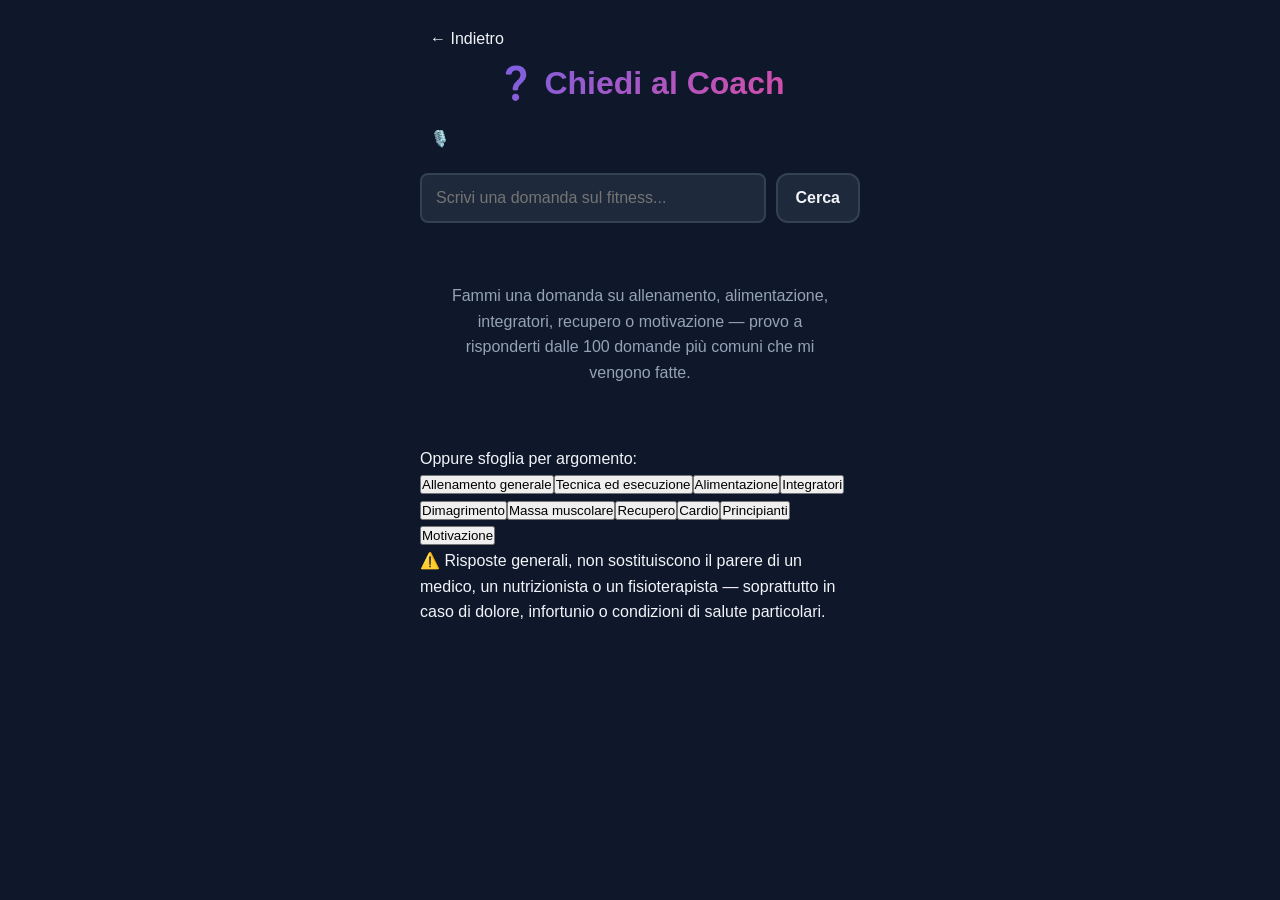
<file: faq.html>
<!DOCTYPE html>
<html lang="it">
<head>
    <meta charset="UTF-8">
    <meta name="viewport" content="width=device-width, initial-scale=1.0">
    <title>Chiedi al Coach - FitCoach</title>
    <link rel="stylesheet" href="css/style.css">
</head>
<body>
    <div class="container">
        <header>
            <button onclick="showPage('dashboard')" class="back-btn">← Indietro</button>
            <h1>❓ Chiedi al Coach</h1>
            <button id="btn-faq-voice" class="back-btn" onclick="askFaqByVoice()" title="Fai la domanda a voce">🎙️</button>
        </header>

        <div class="add-exercise-row">
            <input type="text" id="faq-input" placeholder="Scrivi una domanda sul fitness..." autocomplete="off">
            <button type="button" onclick="handleFaqSearch()" class="btn-secondary">Cerca</button>
        </div>

        <div id="faq-results" class="faq-results"></div>

        <div id="faq-empty" class="empty-state">
            <p>Fammi una domanda su allenamento, alimentazione, integratori, recupero o motivazione — provo a risponderti dalle 100 domande più comuni che mi vengono fatte.</p>
        </div>

        <div class="faq-categories" id="faq-categories">
            <!-- Generato dinamicamente: elenco categorie per sfogliare senza cercare -->
        </div>

        <p class="faq-disclaimer">⚠️ Risposte generali, non sostituiscono il parere di un medico, un nutrizionista o un fisioterapista — soprattutto in caso di dolore, infortunio o condizioni di salute particolari.</p>
    </div>

    <script src="js/avatars.js"></script>
    <script src="js/workout-engine.js"></script>
    <script src="js/coach-voice.js"></script>
    <script src="js/voice-input.js"></script>
    <script src="js/faq-data.js"></script>
    <script src="js/app.js"></script>
    <script src="js/faq-page.js"></script>
</body>
</html>
</file>
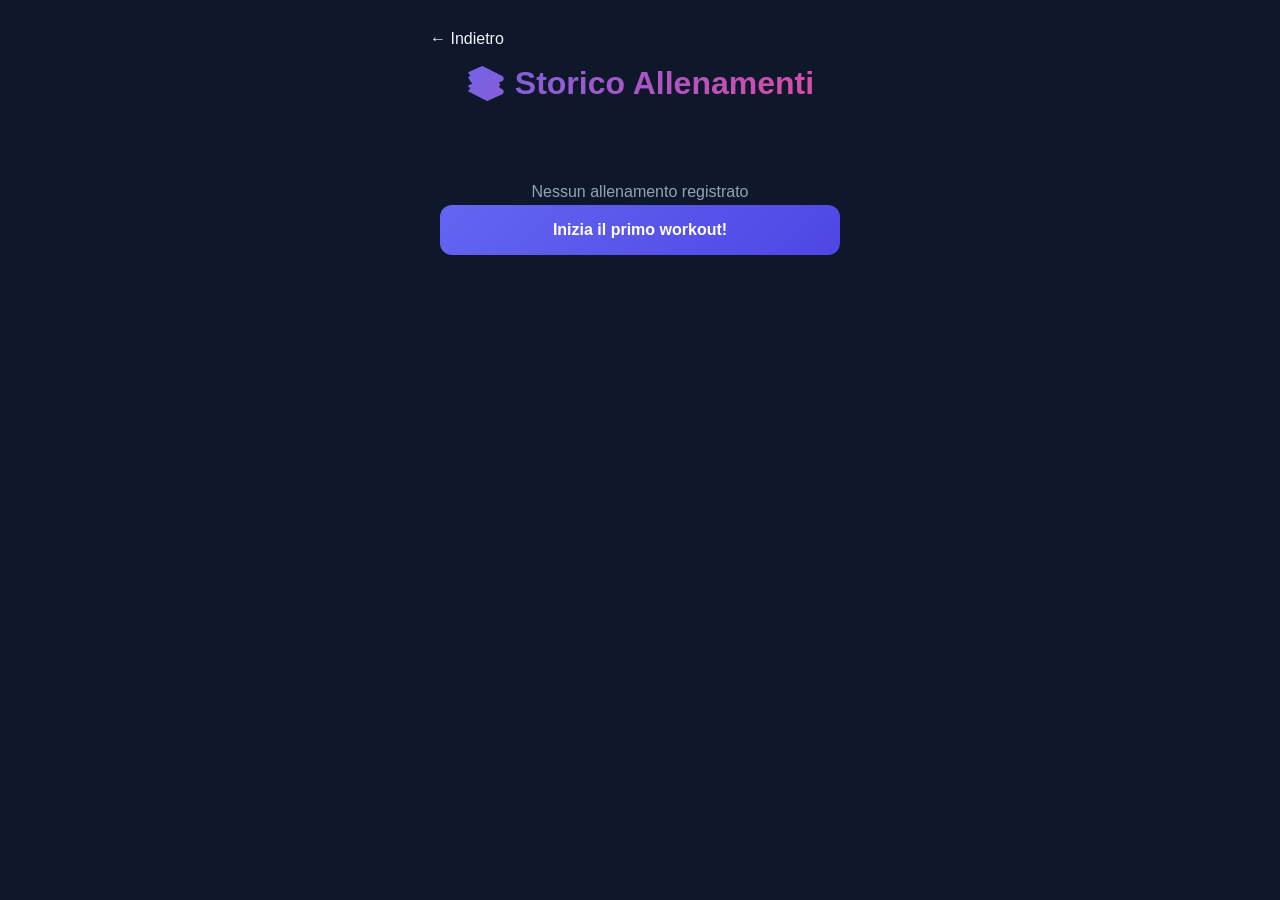
<file: history.html>
<!DOCTYPE html>
<html lang="it">
<head>
    <meta charset="UTF-8">
    <meta name="viewport" content="width=device-width, initial-scale=1.0">
    <title>Storico - FitCoach</title>
    <link rel="stylesheet" href="css/style.css">
</head>
<body>
    <div class="container">
        <header>
            <button onclick="showPage('dashboard')" class="back-btn">← Indietro</button>
            <h1>📚 Storico Allenamenti</h1>
        </header>

        <div id="history-list" class="history-list">
            <!-- Generato dinamicamente -->
        </div>

        <div id="no-history" class="empty-state" style="display:none;">
            <p>Nessun allenamento registrato</p>
            <button onclick="showPage('workout')" class="btn-primary">Inizia il primo workout!</button>
        </div>
    </div>

    <script src="js/avatars.js"></script>
    <script src="js/workout-engine.js"></script>
    <script src="js/app.js"></script>
</body>
</html>
</file>
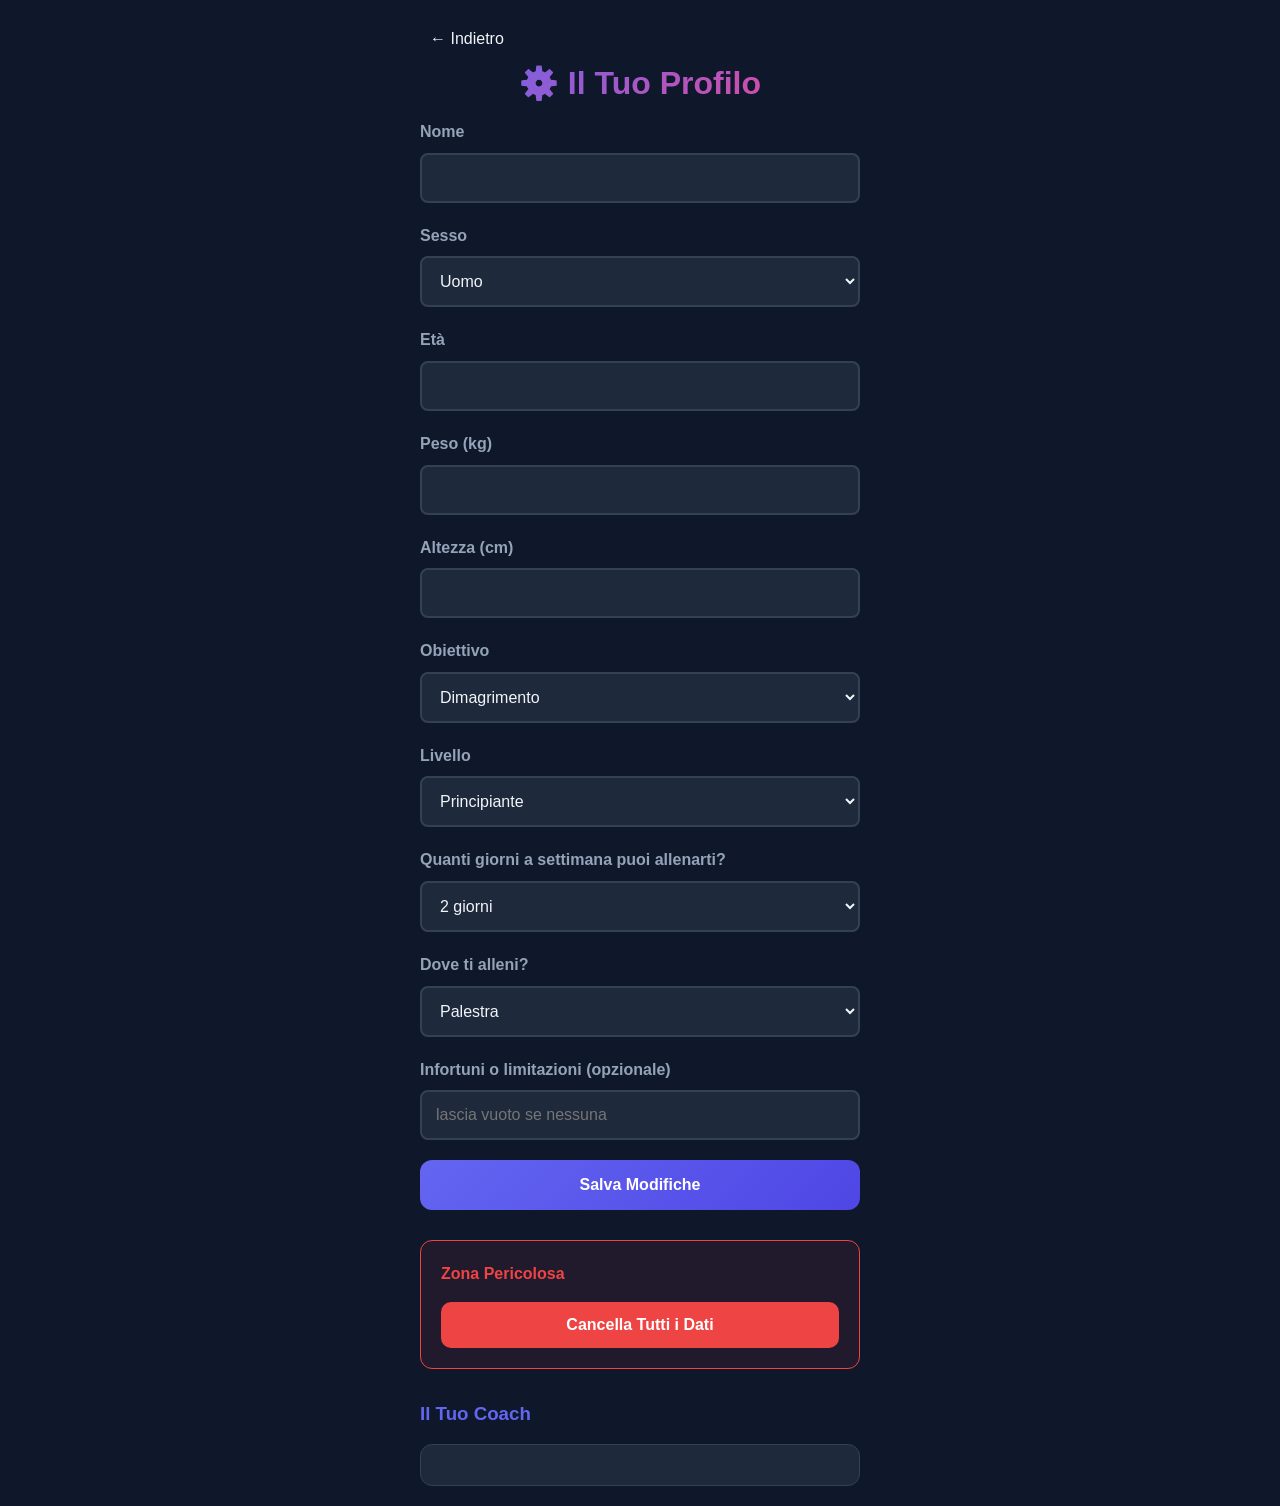
<file: profile.html>
<!DOCTYPE html>
<html lang="it">
<head>
    <meta charset="UTF-8">
    <meta name="viewport" content="width=device-width, initial-scale=1.0">
    <title>Profilo - FitCoach</title>
    <link rel="stylesheet" href="css/style.css">
</head>
<body>
    <div class="container">
        <header>
            <button onclick="showPage('dashboard')" class="back-btn">← Indietro</button>
            <h1>⚙️ Il Tuo Profilo</h1>
        </header>

        <form id="edit-profile-form" class="form-section">
            <div class="form-group">
                <label>Nome</label>
                <input type="text" id="edit-nome" required>
            </div>
            <div class="form-group">
                <label>Sesso</label>
                <select id="edit-sesso" required>
                    <option value="uomo">Uomo</option>
                    <option value="donna">Donna</option>
                    <option value="altro">Preferisco non specificare</option>
                </select>
            </div>
            <div class="form-group">
                <label>Età</label>
                <input type="number" id="edit-eta" required>
            </div>
            <div class="form-group">
                <label>Peso (kg)</label>
                <input type="number" id="edit-peso" step="0.1" required>
            </div>
            <div class="form-group">
                <label>Altezza (cm)</label>
                <input type="number" id="edit-altezza" required>
            </div>
            <div class="form-group">
                <label>Obiettivo</label>
                <select id="edit-obiettivo" required>
                    <option value="dimagrimento">Dimagrimento</option>
                    <option value="massa">Aumento Massa</option>
                    <option value="forza">Aumento Forza</option>
                    <option value="mantenimento">Mantenimento</option>
                    <option value="benessere">Benessere Generale</option>
                </select>
            </div>
            <div class="form-group">
                <label>Livello</label>
                <select id="edit-livello" required>
                    <option value="principiante">Principiante</option>
                    <option value="intermedio">Intermedio</option>
                    <option value="avanzato">Avanzato</option>
                </select>
            </div>
            <div class="form-group">
                <label>Quanti giorni a settimana puoi allenarti?</label>
                <select id="edit-giorni" required>
                    <option value="2">2 giorni</option>
                    <option value="3">3 giorni</option>
                    <option value="4">4 giorni</option>
                    <option value="5">5 giorni</option>
                    <option value="6">6 giorni</option>
                </select>
            </div>
            <div class="form-group">
                <label>Dove ti alleni?</label>
                <select id="edit-dove" required>
                    <option value="palestra">Palestra</option>
                    <option value="casa">Casa</option>
                    <option value="entrambi">Entrambi</option>
                </select>
            </div>
            <div class="form-group">
                <label>Infortuni o limitazioni (opzionale)</label>
                <input type="text" id="edit-limitazioni" placeholder="lascia vuoto se nessuna">
            </div>
            <button type="submit" class="btn-primary">Salva Modifiche</button>
        </form>

        <div class="danger-zone">
            <h3>Zona Pericolosa</h3>
            <button onclick="resetData()" class="btn-danger">Cancella Tutti i Dati</button>
        </div>

        <div class="coach-info">
            <h3>Il Tuo Coach</h3>
            <div id="current-coach" class="coach-card"></div>
        </div>
    </div>

    <script src="js/avatars.js"></script>
    <script src="js/app.js"></script>
    <script>
        // Carica dati profilo
        document.addEventListener('DOMContentLoaded', () => {
            if (currentUser) {
                document.getElementById('edit-nome').value = currentUser.nome;
                document.getElementById('edit-eta').value = currentUser.eta;
                document.getElementById('edit-peso').value = currentUser.peso;
                document.getElementById('edit-altezza').value = currentUser.altezza;
                document.getElementById('edit-obiettivo').value = currentUser.obiettivo;
                document.getElementById('edit-livello').value = currentUser.livello;
                document.getElementById('edit-sesso').value = currentUser.sesso || 'altro';
                document.getElementById('edit-giorni').value = currentUser.giorniSettimana || 3;
                document.getElementById('edit-dove').value = currentUser.doveAllena || 'palestra';
                document.getElementById('edit-limitazioni').value = currentUser.limitazioni || '';
                
                // Mostra coach attuale
                const coach = avatars[currentUser.avatar];
                document.getElementById('current-coach').innerHTML = `
                    <img src="${coach.image}" alt="${coach.name}">
                    <h4>${coach.name}</h4>
                    <p>Stile: ${coach.style}</p>
                `;
            }
        });
        
        // Salva modifiche
        document.getElementById('edit-profile-form').addEventListener('submit', (e) => {
            e.preventDefault();
            
            currentUser.nome = document.getElementById('edit-nome').value;
            currentUser.eta = parseInt(document.getElementById('edit-eta').value);
            currentUser.peso = parseFloat(document.getElementById('edit-peso').value);
            currentUser.altezza = parseInt(document.getElementById('edit-altezza').value);
            currentUser.obiettivo = document.getElementById('edit-obiettivo').value;
            currentUser.livello = document.getElementById('edit-livello').value;
            currentUser.sesso = document.getElementById('edit-sesso').value;
            currentUser.giorniSettimana = parseInt(document.getElementById('edit-giorni').value);
            currentUser.doveAllena = document.getElementById('edit-dove').value;
            currentUser.limitazioni = document.getElementById('edit-limitazioni').value.trim();
            
            Storage.save('fitcoach_user', currentUser);
            alert('Profilo aggiornato!');
            loadDashboard();
        });
        
        // Reset dati
        function resetData() {
            if (confirm('Sei sicuro? Tutti i dati verranno cancellati permanentemente!')) {
                localStorage.clear();
                window.location.href = 'index.html';
            }
        }
    </script>
</body>
</html>
</file>
<file: css/style.css>
:root {
    --primary: #6366f1;
    --primary-dark: #4f46e5;
    --secondary: #ec4899;
    --bg: #0f172a;
    --surface: #1e293b;
    --text: #f1f5f9;
    --text-muted: #94a3b8;
    --success: #10b981;
    --border: #334155;
}

* {
    margin: 0;
    padding: 0;
    box-sizing: border-box;
}

body {
    font-family: 'Inter', sans-serif;
    background: var(--bg);
    color: var(--text);
    line-height: 1.6;
    overflow-x: hidden;
}

.container {
    max-width: 480px;
    margin: 0 auto;
    padding: 20px;
    min-height: 100vh;
}

/* Steps */
.step {
    display: none;
    animation: fadeIn 0.3s ease;
}

.step.active {
    display: block;
}

@keyframes fadeIn {
    from { opacity: 0; transform: translateY(10px); }
    to { opacity: 1; transform: translateY(0); }
}

h1 {
    font-size: 2rem;
    text-align: center;
    margin-bottom: 10px;
    background: linear-gradient(135deg, var(--primary), var(--secondary));
    -webkit-background-clip: text;
    -webkit-text-fill-color: transparent;
}

.subtitle {
    text-align: center;
    color: var(--text-muted);
    margin-bottom: 30px;
}

/* Avatars Preview */
.avatars-preview {
    display: flex;
    justify-content: center;
    gap: 20px;
    margin: 30px 0;
}

.avatar-thumb {
    width: 100px;
    height: 100px;
    border-radius: 50%;
    object-fit: cover;
    border: 3px solid var(--primary);
}

/* Buttons */
.btn-primary {
    width: 100%;
    padding: 16px;
    background: linear-gradient(135deg, var(--primary), var(--primary-dark));
    color: white;
    border: none;
    border-radius: 12px;
    font-size: 1rem;
    font-weight: 600;
    cursor: pointer;
    transition: transform 0.2s;
}

.btn-primary:active {
    transform: scale(0.98);
}

.btn-secondary {
    width: 100%;
    padding: 16px;
    background: var(--surface);
    color: var(--text);
    border: 2px solid var(--border);
    border-radius: 12px;
    font-size: 1rem;
    font-weight: 600;
    cursor: pointer;
}

/* Forms */
.form-group {
    margin-bottom: 20px;
}

label {
    display: block;
    margin-bottom: 8px;
    font-weight: 600;
    color: var(--text-muted);
}

input, select {
    width: 100%;
    padding: 14px;
    background: var(--surface);
    border: 2px solid var(--border);
    border-radius: 8px;
    color: var(--text);
    font-size: 1rem;
    font-family: inherit;
}

input:focus, select:focus {
    outline: none;
    border-color: var(--primary);
}

/* Avatar Selection */
.avatar-selection {
    display: flex;
    flex-direction: column;
    gap: 20px;
    margin-top: 30px;
}

.avatar-card {
    background: var(--surface);
    border: 3px solid var(--border);
    border-radius: 16px;
    padding: 20px;
    text-align: center;
    cursor: pointer;
    transition: all 0.3s;
}

.avatar-card:hover {
    border-color: var(--primary);
    transform: translateY(-5px);
}

.avatar-card.selected {
    border-color: var(--success);
    background: rgba(16, 185, 129, 0.1);
}

.avatar-img {
    width: 120px;
    height: 120px;
    border-radius: 50%;
    object-fit: cover;
    margin-bottom: 15px;
    border: 3px solid var(--primary);
}

.coach-style {
    color: var(--primary);
    font-weight: 600;
    margin: 10px 0;
}

.coach-desc {
    font-size: 0.9rem;
    color: var(--text-muted);
    font-style: italic;
}

/* Dashboard */
.dashboard-header {
    margin-bottom: 30px;
}

.coach-banner {
    background: linear-gradient(135deg, var(--surface), var(--bg));
    border: 2px solid var(--border);
    border-radius: 16px;
    padding: 20px;
    display: flex;
    align-items: center;
    gap: 15px;
}

.coach-banner img {
    width: 80px;
    height: 80px;
    border-radius: 50%;
    object-fit: cover;
    border: 3px solid var(--primary);
}

.coach-message {
    flex: 1;
    font-style: italic;
    color: var(--text-muted);
}

.stats-grid {
    display: grid;
    grid-template-columns: repeat(3, 1fr);
    gap: 15px;
    margin-bottom: 30px;
}

.stat-card {
    background: var(--surface);
    padding: 15px;
    border-radius: 12px;
    text-align: center;
    border: 1px solid var(--border);
}

.stat-card h4 {
    font-size: 0.85rem;
    color: var(--text-muted);
    margin-bottom: 8px;
}

.stat-value {
    font-size: 1.5rem;
    font-weight: 700;
    color: var(--primary);
}

/* Navigation */
.main-nav {
    display: flex;
    flex-direction: column;
    gap: 12px;
}

.nav-btn {
    display: flex;
    align-items: center;
    gap: 15px;
    padding: 18px;
    background: var(--surface);
    border: 2px solid var(--border);
    border-radius: 12px;
    color: var(--text);
    font-size: 1rem;
    font-weight: 600;
    cursor: pointer;
    transition: all 0.2s;
}

.nav-btn:hover {
    border-color: var(--primary);
    transform: translateX(5px);
}

.icon {
    font-size: 1.5rem;
}

/* Workout */
.workout-header {
    display: flex;
    justify-content: space-between;
    align-items: center;
    margin-bottom: 20px;
}

.back-btn {
    background: none;
    border: none;
    color: var(--text);
    font-size: 1rem;
    cursor: pointer;
    padding: 10px;
}

.coach-mini img {
    width: 50px;
    height: 50px;
    border-radius: 50%;
    border: 2px solid var(--primary);
}

.coach-talk {
    background: var(--surface);
    border-left: 4px solid var(--primary);
    padding: 15px;
    margin-bottom: 20px;
    border-radius: 8px;
}

.coach-talk p {
    font-style: italic;
    color: var(--text-muted);
}

.workout-section {
    background: var(--surface);
    padding: 20px;
    border-radius: 12px;
    margin-bottom: 20px;
}

.workout-plan {
    margin-top: 15px;
}

.exercise-item {
    background: var(--bg);
    padding: 15px;
    border-radius: 8px;
    margin-bottom: 10px;
    border: 1px solid var(--border);
    display: flex;
    align-items: center;
    justify-content: space-between;
    gap: 12px;
}

.exercise-main {
    flex: 1;
    min-width: 0;
}

.exercise-item h4 {
    color: var(--primary);
    margin-bottom: 8px;
}

.exercise-meta {
    font-size: 0.9rem;
    color: var(--text-muted);
}

.exercise-item.suggested {
    border-color: var(--primary);
    box-shadow: 0 0 0 1px var(--primary);
}

.exercise-item.done {
    opacity: 0.6;
}

.exercise-item.done h4 {
    color: var(--success);
}

.btn-toggle-exercise {
    flex-shrink: 0;
    padding: 8px 14px;
    background: var(--surface);
    color: var(--text);
    border: 2px solid var(--border);
    border-radius: 8px;
    font-size: 0.85rem;
    font-weight: 600;
    cursor: pointer;
    width: auto;
}

.extra-heading {
    color: var(--text-muted);
    font-size: 0.85rem;
    text-transform: uppercase;
    letter-spacing: 0.05em;
    margin: 15px 0 10px;
}

.add-exercise-row {
    display: flex;
    gap: 10px;
    margin-top: 15px;
}

.add-exercise-row input {
    flex: 1;
}

.add-exercise-row .btn-secondary {
    width: auto;
    padding: 14px 18px;
    white-space: nowrap;
}

.workout-section-header {
    display: flex;
    align-items: center;
    justify-content: space-between;
    gap: 10px;
    flex-wrap: wrap;
}

.change-focus-btn {
    background: none;
    border: none;
    color: var(--text-muted);
    font-size: 0.85rem;
    cursor: pointer;
    width: auto;
    padding: 4px 8px;
}

.change-focus-btn:hover {
    color: var(--primary);
}

.change-focus-btn:disabled {
    color: var(--text-muted);
    opacity: 0.4;
    cursor: not-allowed;
}

.change-focus-btn:disabled:hover {
    color: var(--text-muted);
}

.focus-grid {
    display: grid;
    grid-template-columns: 1fr 1fr;
    gap: 12px;
    margin-top: 15px;
}

.focus-btn {
    padding: 20px 12px;
    background: var(--bg);
    border: 2px solid var(--border);
    border-radius: 12px;
    color: var(--text);
    font-size: 1rem;
    font-weight: 600;
    cursor: pointer;
    width: auto;
}

.focus-btn:hover,
.focus-btn:active {
    border-color: var(--primary);
    background: var(--surface);
}

.workout-actions {
    display: flex;
    gap: 10px;
    margin-bottom: 20px;
}

.active-workout {
    background: var(--surface);
    padding: 30px;
    border-radius: 12px;
    text-align: center;
    border: 2px solid var(--success);
}

.timer {
    font-size: 3rem;
    font-weight: 700;
    color: var(--success);
    margin-bottom: 20px;
    font-family: monospace;
}

/* History */
.history-list {
    margin-top: 20px;
}

.history-item {
    background: var(--surface);
    padding: 20px;
    border-radius: 12px;
    margin-bottom: 15px;
    border: 1px solid var(--border);
}

.history-date {
    color: var(--primary);
    font-weight: 600;
    margin-bottom: 10px;
}

.history-exercises {
    font-size: 0.9rem;
    color: var(--text-muted);
}

.empty-state {
    text-align: center;
    padding: 60px 20px;
    color: var(--text-muted);
}

/* Progress */
.progress-section {
    background: var(--surface);
    padding: 20px;
    border-radius: 12px;
    margin-bottom: 20px;
}

.progress-section h3 {
    margin-bottom: 15px;
    color: var(--primary);
}

.chart-container {
    position: relative;
    height: 250px;
    margin-bottom: 20px;
}

.quick-form {
    display: flex;
    gap: 10px;
}

.quick-form input {
    flex: 1;
}

.stats-summary {
    display: grid;
    grid-template-columns: repeat(2, 1fr);
    gap: 10px;
}

.stat-item {
    background: var(--bg);
    padding: 10px;
    border-radius: 8px;
    text-align: center;
}

.stat-label {
    font-size: 0.85rem;
    color: var(--text-muted);
}

.stat-number {
    font-size: 1.2rem;
    font-weight: 700;
    color: var(--success);
}

/* Profilo: zona pericolosa e box coach */
.danger-zone {
    margin-top: 30px;
    padding: 20px;
    background: rgba(239, 68, 68, 0.08);
    border: 1px solid #ef4444;
    border-radius: 12px;
}

.danger-zone h3 {
    color: #ef4444;
    margin-bottom: 15px;
    font-size: 1rem;
}

.btn-danger {
    width: 100%;
    padding: 14px;
    background: #ef4444;
    color: white;
    border: none;
    border-radius: 10px;
    font-size: 1rem;
    font-weight: 600;
    cursor: pointer;
}

.coach-info {
    margin-top: 30px;
}

.coach-info h3 {
    margin-bottom: 15px;
    color: var(--primary);
}

.coach-card {
    background: var(--surface);
    border-radius: 12px;
    padding: 20px;
    text-align: center;
    border: 1px solid var(--border);
}

.coach-card img {
    width: 80px;
    height: 80px;
    border-radius: 50%;
    object-fit: cover;
    margin-bottom: 10px;
    border: 2px solid var(--primary);
}

/* Responsive */
@media (max-width: 480px) {
    .container {
        padding: 15px;
    }
    
    h1 {
        font-size: 1.75rem;
    }
    
    .stats-grid {
        grid-template-columns: 1fr;
    }
}
</file>
